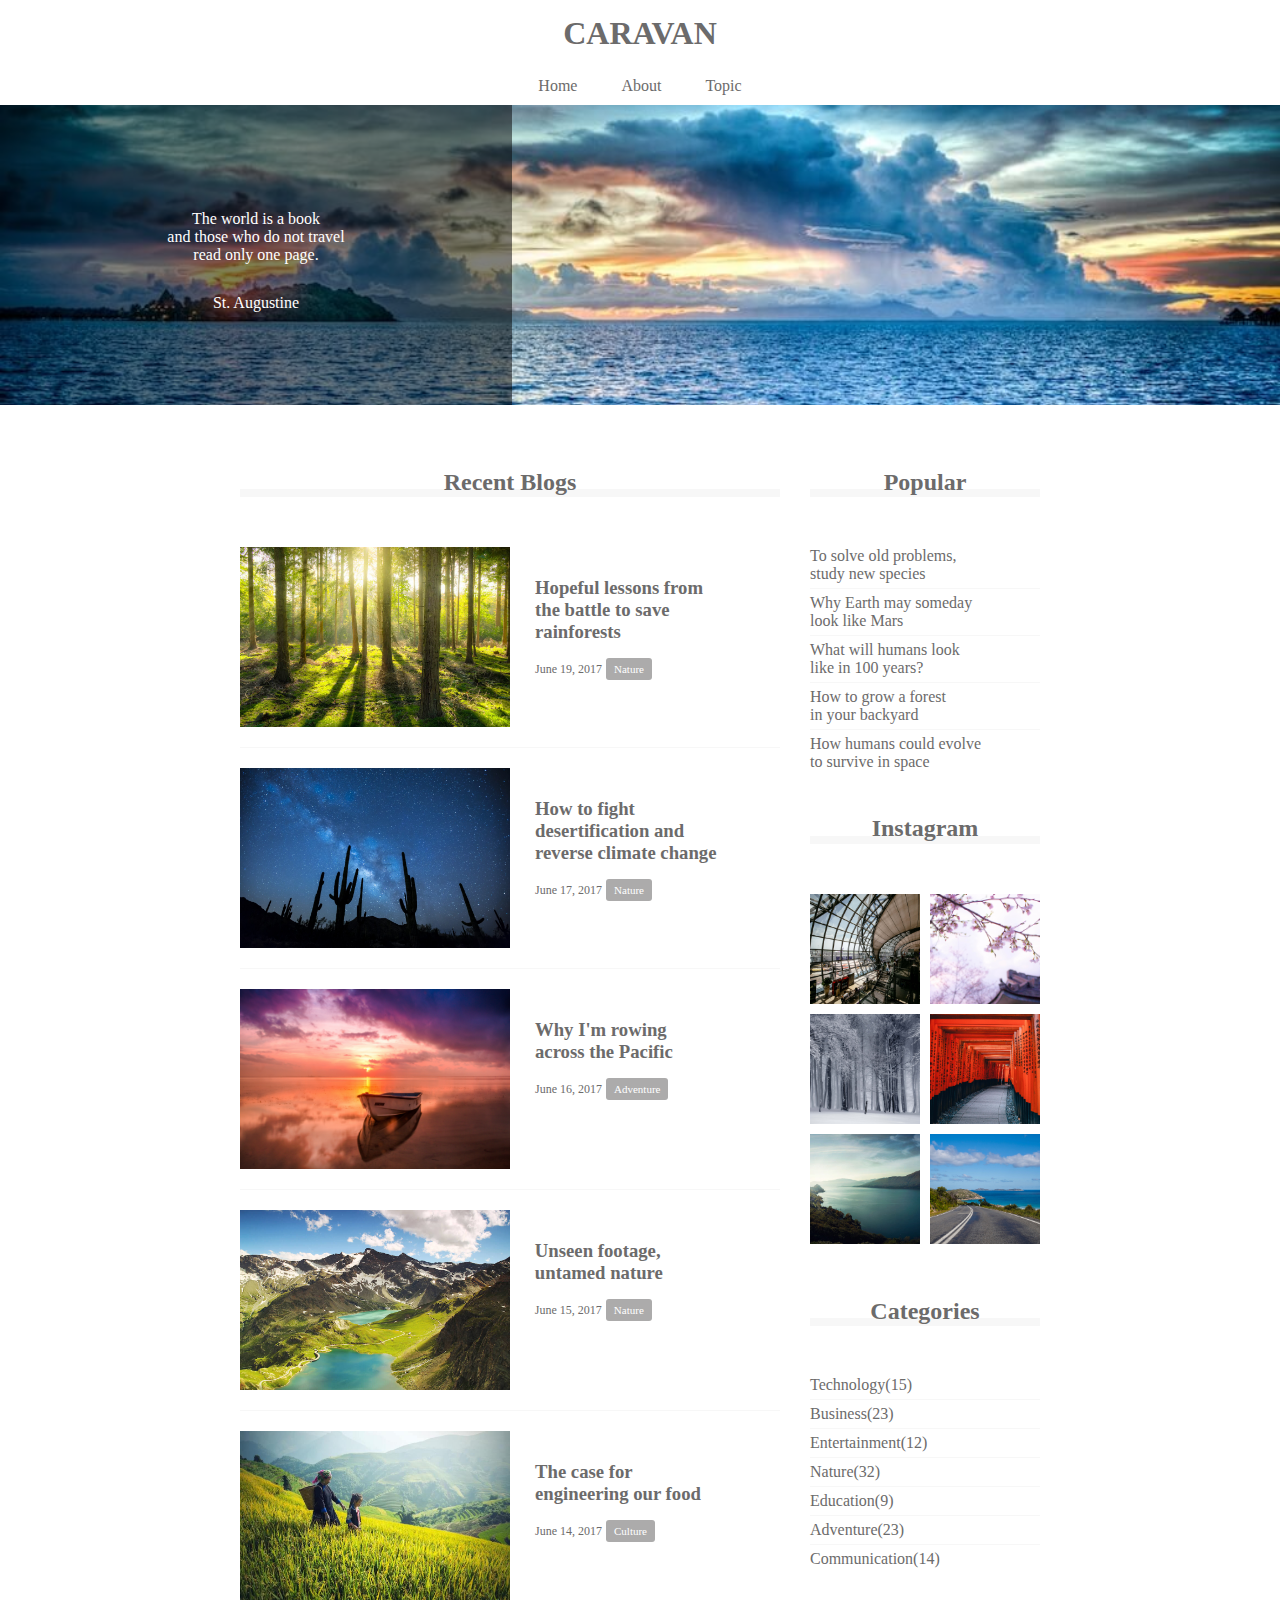
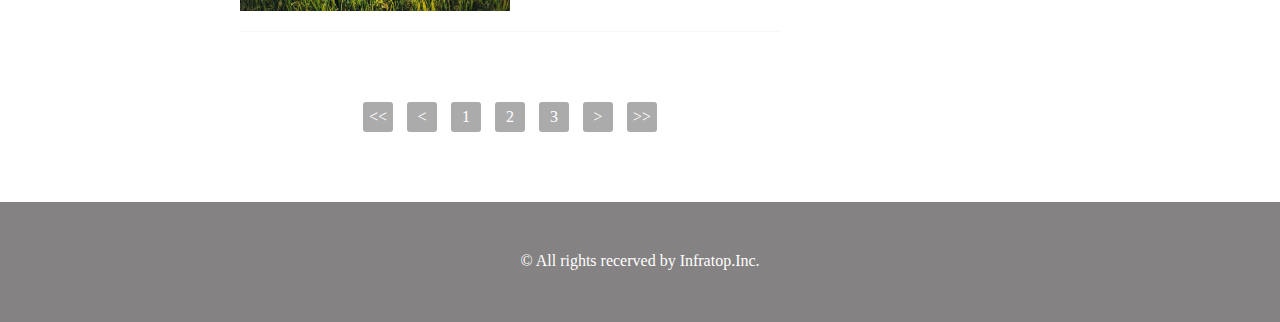
<file: CARAVAN/index.html>
<!DOCTYPE html>
<html>
<head>
  <meta charset="UTF-8">
  <link rel="stylesheet" href="https://use.fontawesome.com/releases/v5.8.1/css/all.css" integrity="sha384-50oBUHEmvpQ+1lW4y57PTFmhCaXp0ML5d60M1M7uH2+nqUivzIebhndOJK28anvf" crossorigin="anonymous">
  <link rel="stylesheet" href="style.css">
  <title>CARAVAN</title>
</head>
<body>
  <!-- header -->
  <header>
    <h1 class="headline">
      <a href="index.html">CARAVAN</a>
    </h1>
    <div class="social">
      <i class="fab fa-facebook-square"></i>
      <i class="fab fa-twitter-square"></i>
      <i class="fab fa-instagram"></i>
    </div>
  </header>
  <nav>
    <ul class="nav-list">
      <li class="nav-list-item">
        <a href="index.html">Home</a>
      </li>
      <li class="nav-list-item">About</li>
      <li class="nav-list-item">Topic</li>
    </ul>
  </nav>
  <!-- mainvisual -->
  <div class="main-visual">
    <div class="main-visual-content">
      <p class="main-visual-text">
        The world is a book<br>
        and those who do not travel<br>
        read only one page.
      </p>
      <p class="main-visual-name">
        St. Augustine
      </p>
    </div>
  </div>
  <!-- main -->
  <main class="clearfix">
    <section class="blog">
      <h2 class="blog-headline">Recent Blogs</h2>
      <div class="blog-box">
        <div class="blog-item clearfix">
          <img class="blog-image" src="img/forest.jpg">
          <section class="blog-text">
            <h3 class="blog-text-headline">
              <a href="single.html">
                Hopeful lessons from<br>
                the battle to save<br>
                rainforests
              </a>
            </h3>
            <p class="blog-date">June 19, 2017</p>
            <span class="category">Nature</span>
          </section>
        </div>
        <div class="blog-item clearfix">
          <img class="blog-image" src="img/desert.jpg">
          <section class="blog-text">
            <h3 class="blog-text-headline">
              <a href="single.html">
                How to fight<br>
                desertification and<br>
                reverse climate change
              </a>
            </h3>
            <p class="blog-date">June 17, 2017</p>
            <span class="category">Nature</span>
          </section>
        </div>
        <div class="blog-item clearfix">
          <img class="blog-image" src="img/sunset.jpg">
          <section class="blog-text">
            <h3 class="blog-text-headline">
              <a href="single.html">
                Why I'm rowing<br>
                across the Pacific
              </a>
            </h3>
            <p class="blog-date">June 16, 2017</p>
            <span class="category">Adventure</span>
          </section>
        </div>
        <div class="blog-item clearfix">
          <img class="blog-image" src="img/italy.jpg">
          <section class="blog-text">
            <h3 class="blog-text-headline">
              <a href="single.html">
                Unseen footage,<br>
                untamed nature
              </a>
            </h3>
            <p class="blog-date">June 15, 2017</p>
            <span class="category">Nature</span>
          </section>
        </div>
        <div class="blog-item clearfix">
          <img class="blog-image" src="img/asia.jpg">
          <section class="blog-text">
            <h3 class="blog-text-headline">
              <a href="single.html">
                The case for<br>
                engineering our food
              </a>
            </h3>
            <p class="blog-date">June 14, 2017</p>
            <span class="category">Culture</span>
          </section>
        </div>
      </div>
      <div class="pagination">
        <p><<</p>
        <p><</p>
        <p>1</p>
        <p>2</p>
        <p>3</p>
        <p>></p>
        <p>>></p>
      </div>
    </section>
    <div class="sidebar">
      <section class="popular">
        <h2 class="sidebar-headline">Popular</h2>
        <div class="sidebar-contents">
          <p class="popular-text">To solve old problems,<br>study new species</p>
          <p class="popular-text">Why Earth may someday<br>look like Mars</p>
          <p class="popular-text">What will humans look<br>like in 100 years?</p>
          <p class="popular-text">How to grow a forest<br>in your backyard</p>
          <p class="popular-text">How humans could evolve<br>to survive in space</p>
        </div>
      </section>
      <section class="instagram">
        <h2 class="instagram-headline">Instagram</h2>
        <div class="sidebar-contents clearfix">
          <div class="instagram-box"></div>
          <div class="instagram-box"></div>
          <div class="instagram-box"></div>
          <div class="instagram-box"></div>
          <div class="instagram-box"></div>
          <div class="instagram-box"></div>
        </div>
      </section>
      <section class="categories">
        <h2 class="categories-headline">Categories</h2>
        <div class="sidebar-contents">
          <p class="categories-text">Technology(15)</p>
          <p class="categories-text">Business(23)</p>
          <p class="categories-text">Entertainment(12)</p>
          <p class="categories-text">Nature(32)</p>
          <p class="categories-text">Education(9)</p>
          <p class="categories-text">Adventure(23)</p>
          <p class="categories-text">Communication(14)</p>
        </div>
      </section>
    </div>
  </main>
  <!-- footer -->
  <footer>
    <p class="footer-text">© All rights recerved by Infratop.Inc.</p>
  </footer>
</body>
</html>
</file>
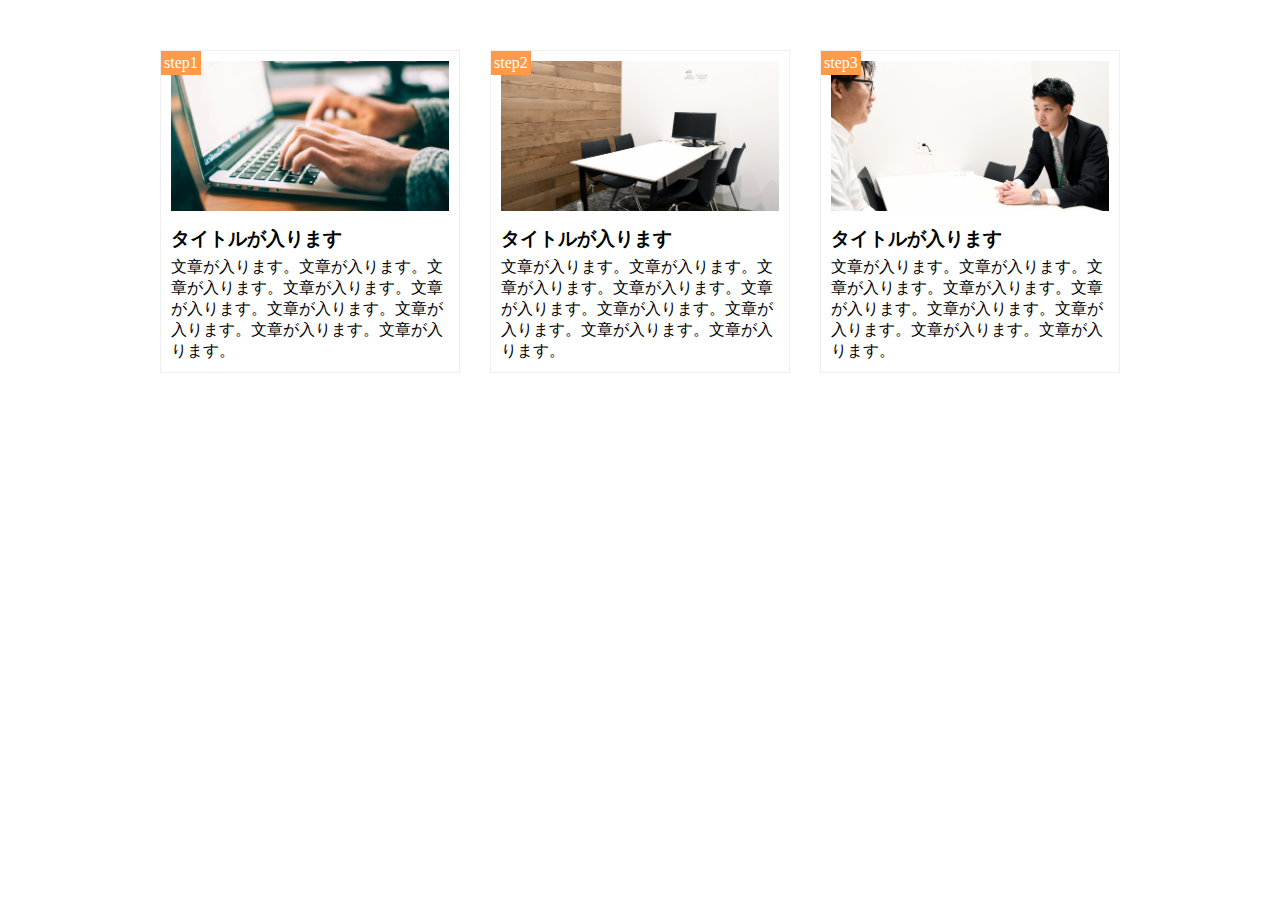
<file: chapter9_exercise/index.html>
<!DOCTYPE html>
<html lang="ja">
<head>
  <meta charset="utf8">
  <meta name="viewport" content="width=device-width,initial-scale=1.0">
  <title>9章演習</title>
  <link rel="stylesheet" href="https://maxcdn.bootstrapcdn.com/font-awesome/4.7.0/css/font-awesome.min.css">
  <link rel="stylesheet" href="style.css" >
</head>
<body>
  <main class="clearfix">
    <div class="step-box">
      <div class="step-img1"></div>
      <span class="step-num">step1</span>
      <h3 class="title">タイトルが入ります</h3>
      <p class="text">文章が入ります。文章が入ります。文章が入ります。文章が入ります。文章が入ります。文章が入ります。文章が入ります。文章が入ります。文章が入ります。</p>
    </div>

    <div class="step-box">
      <div class="step-img2"></div>
      <span class="step-num">step2</span>
      <h3 class="title">タイトルが入ります</h3>
      <p class="text">文章が入ります。文章が入ります。文章が入ります。文章が入ります。文章が入ります。文章が入ります。文章が入ります。文章が入ります。文章が入ります。</p>
    </div>

    <div class="step-box">
      <div class="step-img3"></div>
      <span class="step-num">step3</span>
      <h3 class="title">タイトルが入ります</h3>
      <p class="text">文章が入ります。文章が入ります。文章が入ります。文章が入ります。文章が入ります。文章が入ります。文章が入ります。文章が入ります。文章が入ります。</p>
    </div>
  </main>
</body>
</html>
</file>
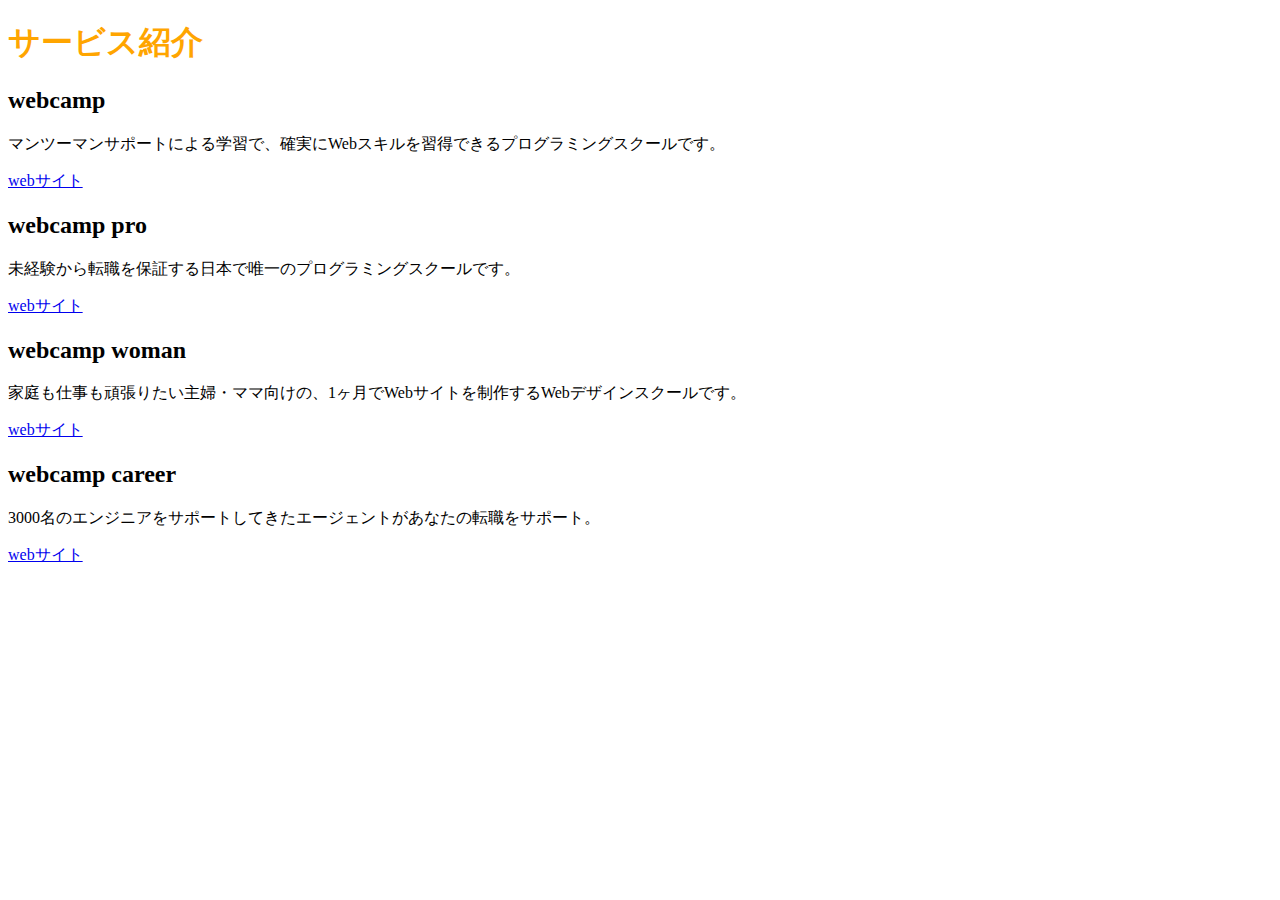
<file: sample.html>
<!DOCTYPE html>
<html lang="ja">
<head>
  <meta charset="utf8">
  <title>2章演習</title>
  <link rel="stylesheet" href="style.css" media="all">
</head>
<body>
  <h1>サービス紹介</h1>

  <h2>webcamp</h2>
  <p>マンツーマンサポートによる学習で、確実にWebスキルを習得できるプログラミングスクールです。</p>
  <a href="https://web-camp.io/">webサイト</a>

  <h2>webcamp pro</h2>
  <p>未経験から転職を保証する日本で唯一のプログラミングスクールです。</p>
  <a href="http://web-camp.io/pro/">webサイト</a>

  <h2>webcamp woman</h2>
  <p>家庭も仕事も頑張りたい主婦・ママ向けの、1ヶ月でWebサイトを制作するWebデザインスクールです。</p>
  <a href="http://web-camp.io/woman/">webサイト</a>

  <h2>webcamp career</h2>
  <p>3000名のエンジニアをサポートしてきたエージェントがあなたの転職をサポート。</p>
  <a href="http://web-camp.io/career/">webサイト</a>
</body>
</html>
</file>
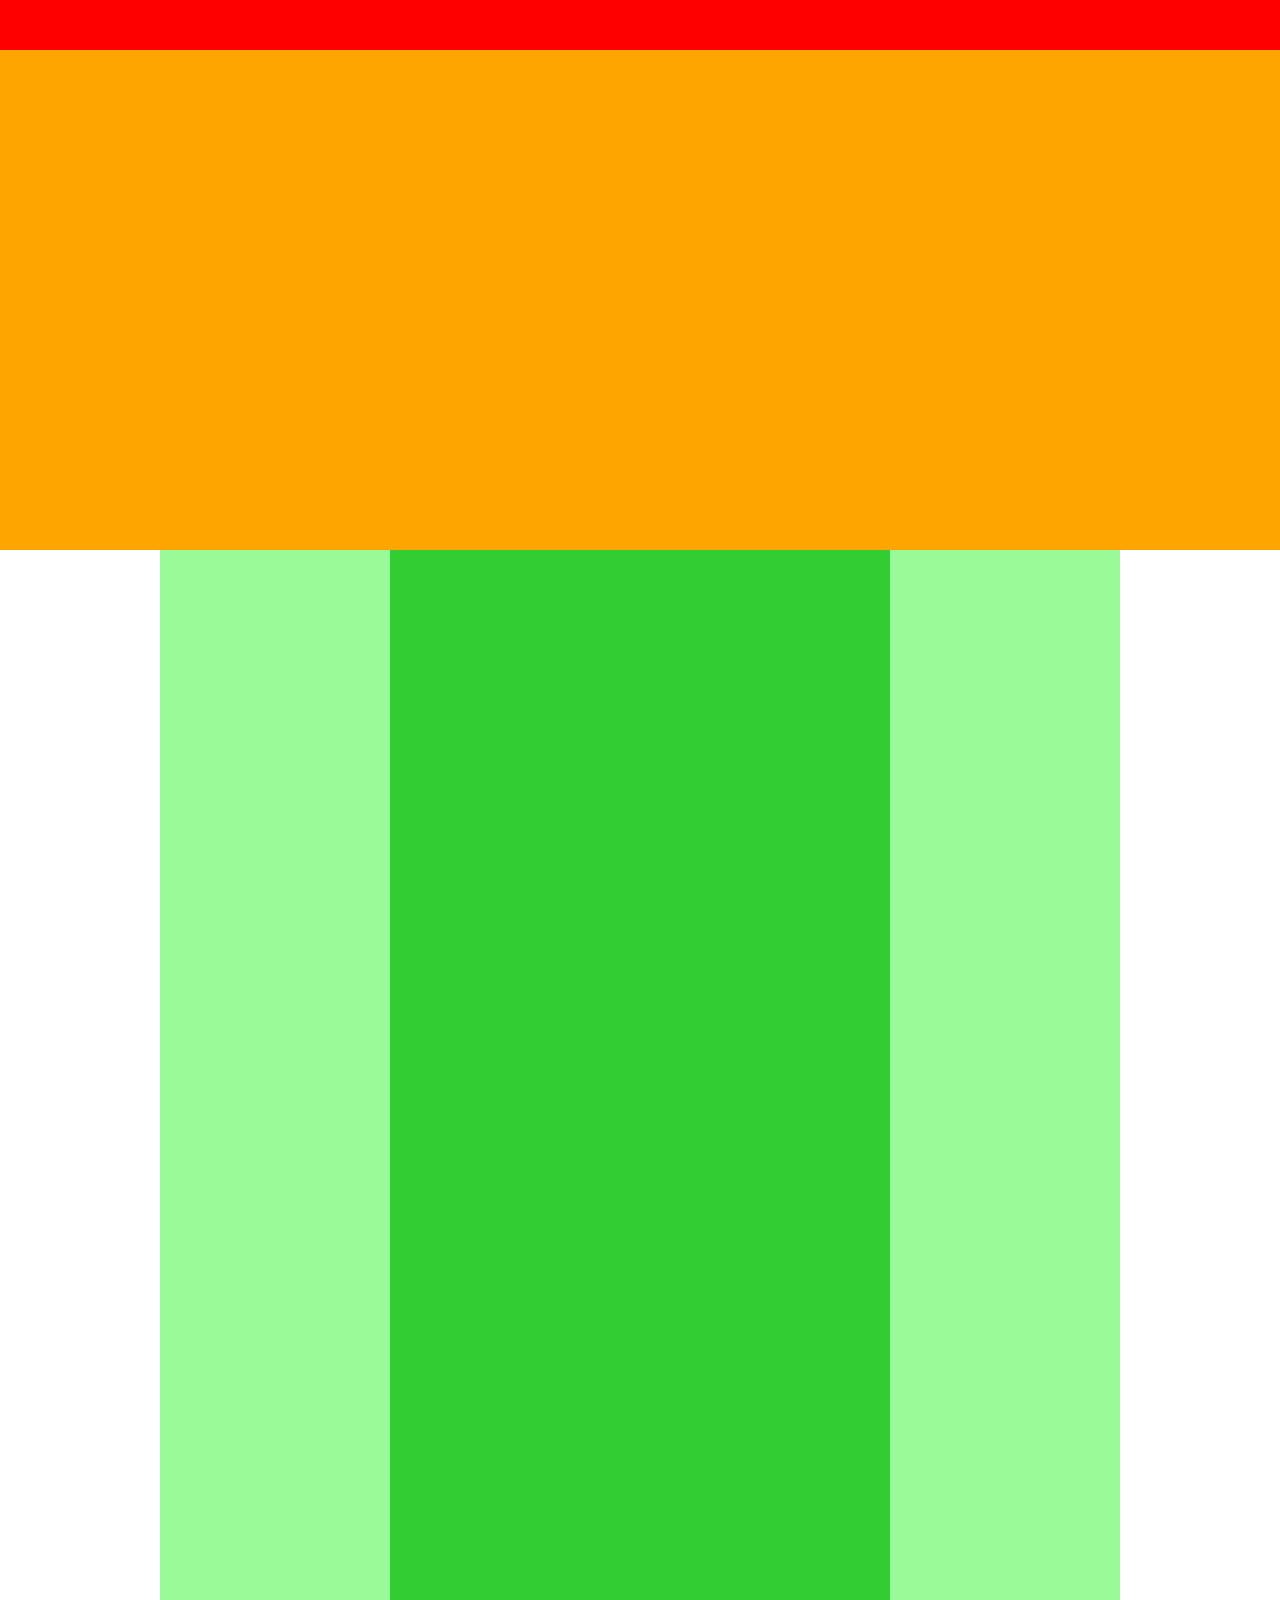
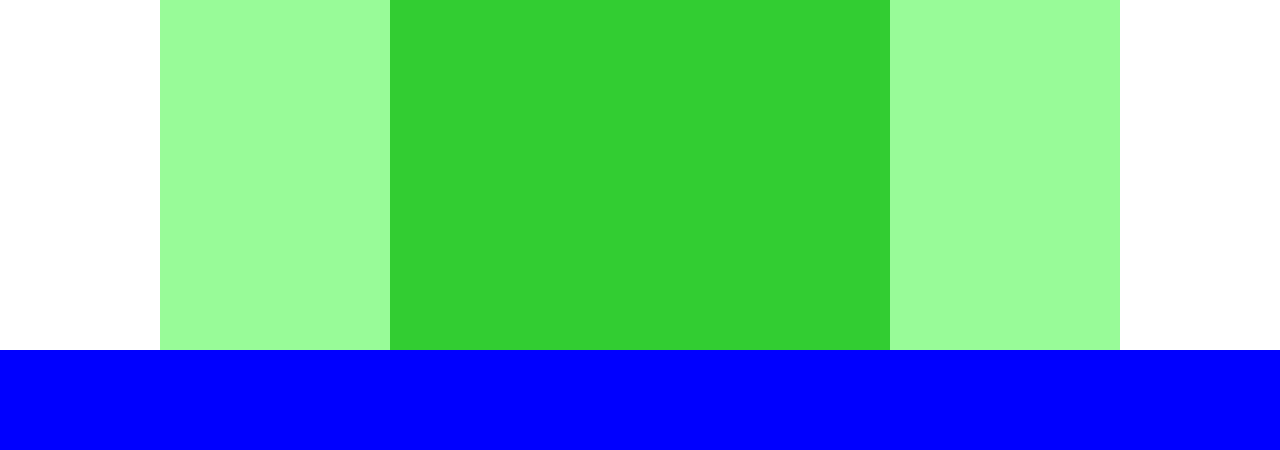
<file: chapter4_exercise/index2.html>
<!DOCTYPE html>
<html lang="ja">
<head>
  <meta charset="utf8">
  <title>4章演習</title>
  <link rel="stylesheet" href="style2.css">
</head>
<body>
  <div class="header"></div>

  <div class="main-visual"></div>

  <div class="main clearfix">
    <div class="sidebar-left"></div>
    <div class="blog"></div>
    <div class="sidebar-right"></div>
  </div>

  <div class="footer"></div>
</body>
</html>
</file>
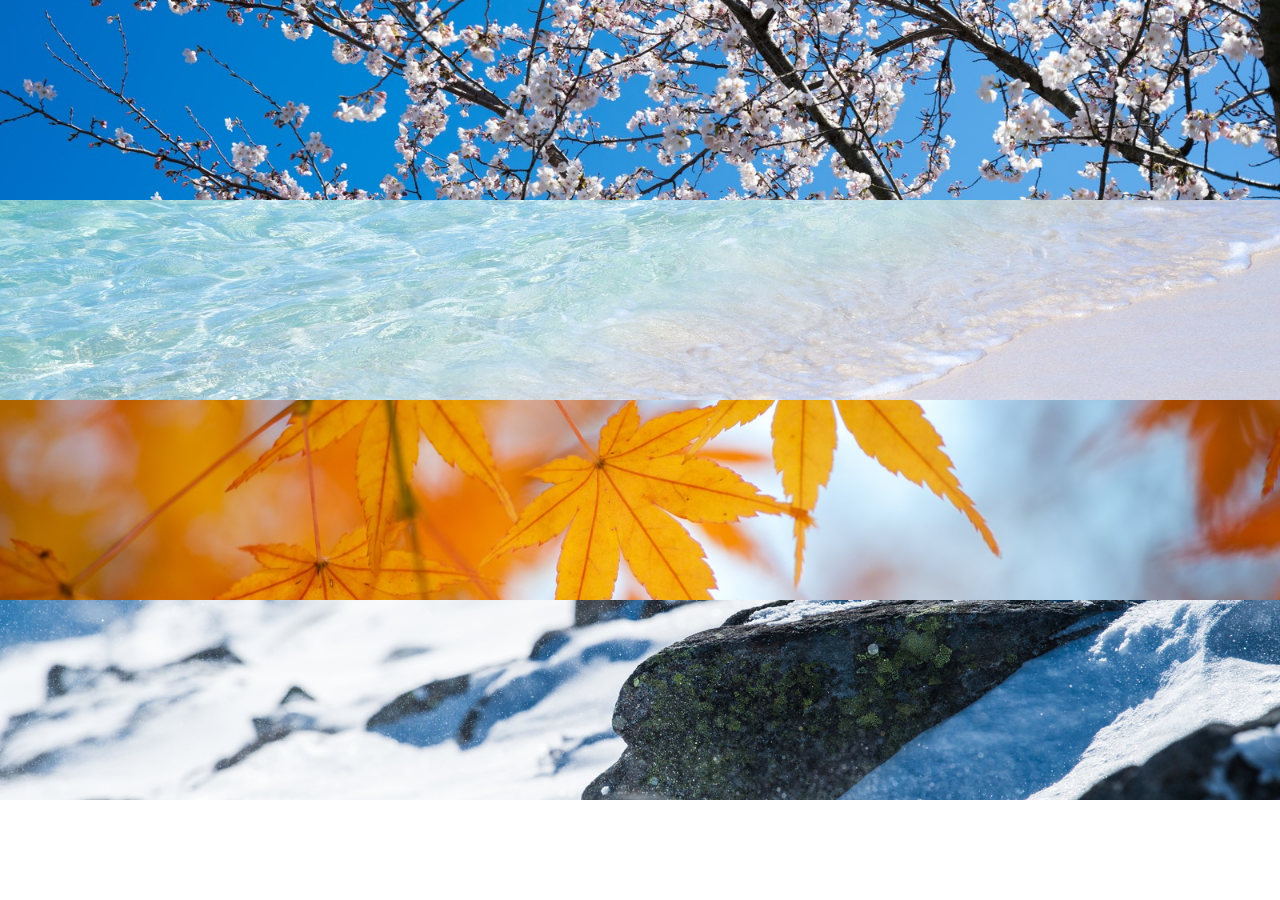
<file: chapter6_exercise/index4.html>
<!DOCTYPE html>
<html lang="ja">
<head>
    <meta charset="UTF-8">
    <link rel="stylesheet" href="style4.css">
    <title>6章演習</title>
</head>
<body>
    <div class="box1"></div>
    <div class="box2"></div>
    <div class="box3"></div>
    <div class="box4"></div>
</body>
</html>
</file>
<file: CARAVAN/style.css>
* {
    margin: 0;
    padding: 0;
    box-sizing: border-box;
    color: #6c6b6b;
  }
  a {
    text-decoration: none;
  }
  .clearfix::after {
    content: "";
    display: block;
    clear: both;
  }
  header {
    width: 90%;
    padding: 15px 0;
    margin: 0 auto;
    text-align: center;
  }
  
  header .headline{
    font-size: 32px;
  }
  .nav-list {
    text-align: center;
    padding: 10px 0;
    margin: 0 auto;
  }
  .nav-list-item {
    list-style: none;
    display: inline-block;
    margin: 0 20px;
  }
  .main-visual {
    width: 100%; 
    height: 300px;
    background-image: url(img/mv.jpg);
    background-size: cover;
    background-position: center;
  }
  .main-visual-content{
    width: 40%;
    height: 300px;
    background-color: rgba( 0, 0, 0, 0.5); 
    text-align: center; 
    padding-top: 105px; 
  }
  .main-visual-text {
    color: #fff; 
  }
  .main-visual-name{
    margin-top: 30px; 
    color: #fff; 
  }
  main {
    width: 800px;
    margin: 0 auto;
    padding: 70px 0;
  }
  .blog {
    width: 540px;
    float: left;
    margin-right: 30px;
  }
  .blog-headline {
    border-bottom: 8px solid #f7f7f7;
    text-align: center;
    line-height: 0.6;
  }
  .blog-box {
    padding-top: 50px;
  }
  .blog-item {
    padding-bottom: 20px;
    margin-bottom: 20px;
    border-bottom: 1px solid #f7f7f7;
  }
  .blog-image {
    float: left;
    height: 180px;
  }
  .blog-text-headline {
    padding-bottom: 15px;
  }
  .blog-text {
    float: left;
    padding: 30px 0 0 25px;
  }
  .blog-date {
    display: inline-block;
    font-size: 12px;
  }
  .category {
    display: inline-block;
    padding: 5px 8px;
    background-color: #acabab;
    border-radius: 3px;
    color: #fff;
    font-size: 11px;
  }
  .pagination {
    text-align: center;
    padding-top: 50px;
  }
  .pagination p {
    display: inline-block;
    width: 30px;
    height: 30px;
    margin: 0 5px;
    color: #fff;
    background-color: #acabab;
    border-radius: 3px;
    line-height: 30px;
  }
 
  .sidebar {
    width: 230px;
    float: left;
  }
  .sidebar-headline, .instagram-headline, .categories-headline {
    border-bottom: 8px solid #f7f7f7;
    text-align: center;
    line-height: 0.6;
  }
  .sidebar-contents {
    padding: 50px 0;
  }
  .popular-text, .categories-text {
    padding-bottom: 5px;
    border-bottom: 1px solid #f7f7f7;
    margin-bottom: 5px;
  }
  .popular-text:last-child, .categories-text:last-child {
    margin: 0;
    padding: 0;
    border: none;
  }
  .instagram-box {
    float: left;
    width: 110px;
    padding-top: 110px;
    background-size: cover;
    background-position: center;
  }
  .instagram-box:nth-child(odd) {
    margin: 0 10px 10px 0;
  }
  .instagram-box:nth-child(1) {
    background-image: url(img/airport.jpg);
  }
  .instagram-box:nth-child(2) {
    background-image: url(img/japan.jpg);
  }
  .instagram-box:nth-child(3) {
    background-image: url(img/snow.jpg);
  }
  .instagram-box:nth-child(4) {
    background-image: url(img/japan2.jpg);
  }
  .instagram-box:nth-child(5) {
    background-image: url(img/lake.jpg);
  }
  .instagram-box:nth-child(6) {
    background-image: url(img/road.jpg);
  }
   
  footer {
    width: 100%;
    height: 120px; 
    text-align: center;
    padding: 50px 0;
    background-color: #848282;
  }
  .footer-text {
    color: #fff;
  }
</file>
<file: chapter9_exercise/style.css>
* {
  margin: 0;
  padding: 0;
  box-sizing: border-box;
}

.clearfix::after {
  content: "";
  display: block;
  clear: both;
}

main{
  width: 960px;
  margin: 50px auto;
}

.step-box{
  float: left;
  width: 300px;
  margin-right: 30px;
  padding: 10px;
  position: relative;
  border: 1px solid #eee;
}

.step-box:last-child{
  margin-right: 0;
}

.step-img1{
  height: 150px;
  background-image: url(img/flow01.png);
  background-size: cover;
  background-position: bottom;
}

.step-img2{
  height: 150px;
  background-image: url(img/flow02.png);
  background-size: cover;
  background-position: bottom;
}

.step-img3{
  height: 150px;
  background-image: url(img/flow03.png);
  background-size: cover;
  background-position: bottom;
}

.step-num{
  position: absolute;
  top: 0;
  left: 0;
  background-color: #FF9A4B;
  color: #fff;
  padding: 3px;
}

.title{
  margin: 15px 0 5px;
}

@media screen and (max-width:768px) {  

  main{
    width: 90%;
    margin-top: 50px ;
    margin-bottom: 50px ;
  }
  .step-box{
    float: none;
    width: 90%; 
    position: relative;
    margin-bottom: 20px;
    margin-right: 0px;
    margin-left: 0px;
    margin-top: 0px;
  }

  .step-box:last-child{
    margin-bottom: 0px;
  }
  
}
</file>
<file: style.css>
h1{
    color: orange;
  }
</file>
<file: chapter4_exercise/style2.css>
* {
    margin: 0;
    padding: 0;
    box-sizing: border-box;
}
  
.clearfix::after {
    content:"";
    display:block;
    clear:both;
}
  
.main-visual {
    width: 100%;
    height: 500px;
    background-color: orange;
}
  
.header {
    width: 100%;
    height: 50px;
    background-color: red;
}
  
.main {
    width: 960px;
    margin: 0 auto;
}
  
.sidebar-left {
    width: 230px;
    height: 1400px;
    background-color: palegreen;
    float: left;
}
  
.blog {
    width: 500px;
    height: 1400px;
    background-color: limegreen;
    float: left;
}
  
.sidebar-right {
    width: 230px;
    height: 1400px;
    background-color: palegreen;
    float: left;
}
  
.footer {
    width: 100%;
    height: 100px;
    background-color: blue;
}
</file>
<file: chapter6_exercise/style4.css>
* {
    margin: 0;
    padding: 0;
    box-sizing: border-box;
}

.box1{
    height: 200px;
    background-image: url(img/box1.jpg);
    background-size: cover;
    background-position: center;
}

.box2{
    height: 200px;
    background-image: url(img/box2.jpg);
    background-size: cover;
    background-position: center;
}

.box3{
    height: 200px;
    background-image: url(img/box3.jpg);
    background-size: cover;
    background-position: center;
}

.box4{
    height: 200px;
    background-image: url(img/box4.jpg);
    background-size: cover;
    background-position: center;
  }
</file>
